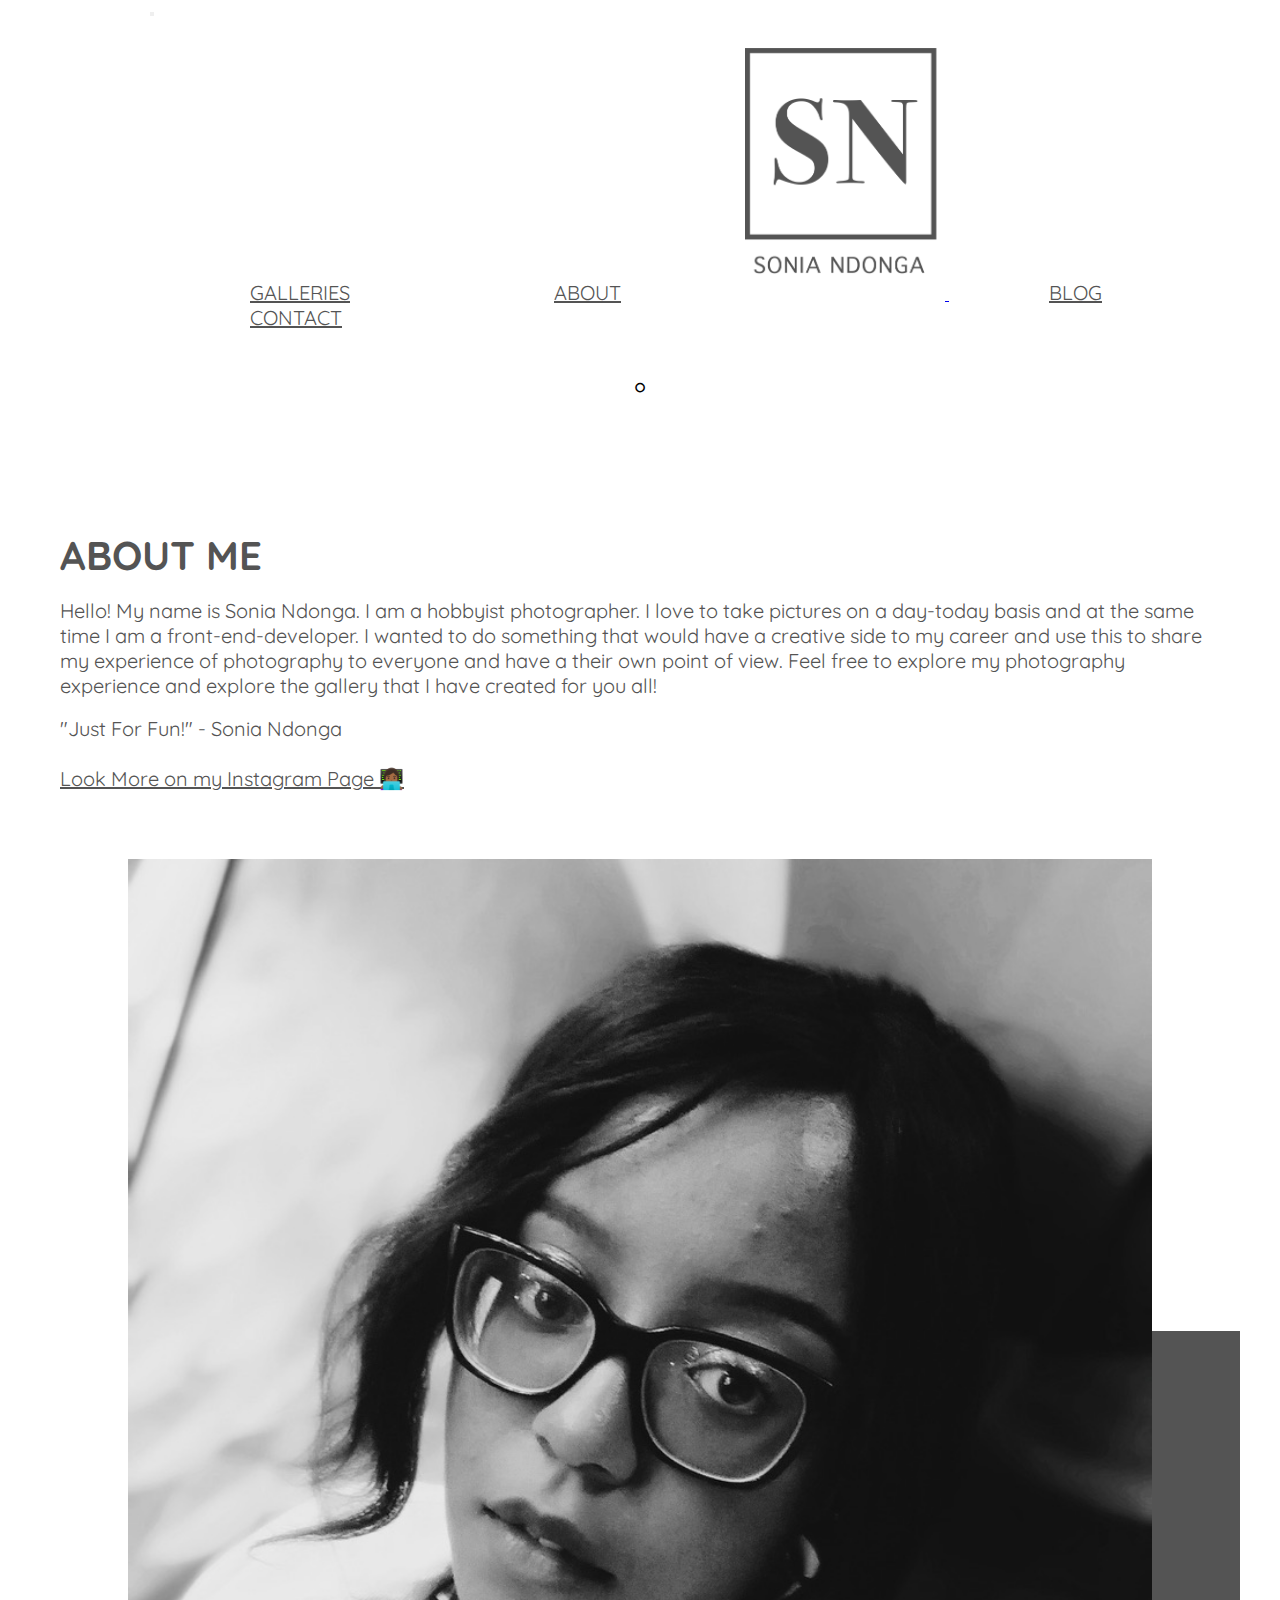
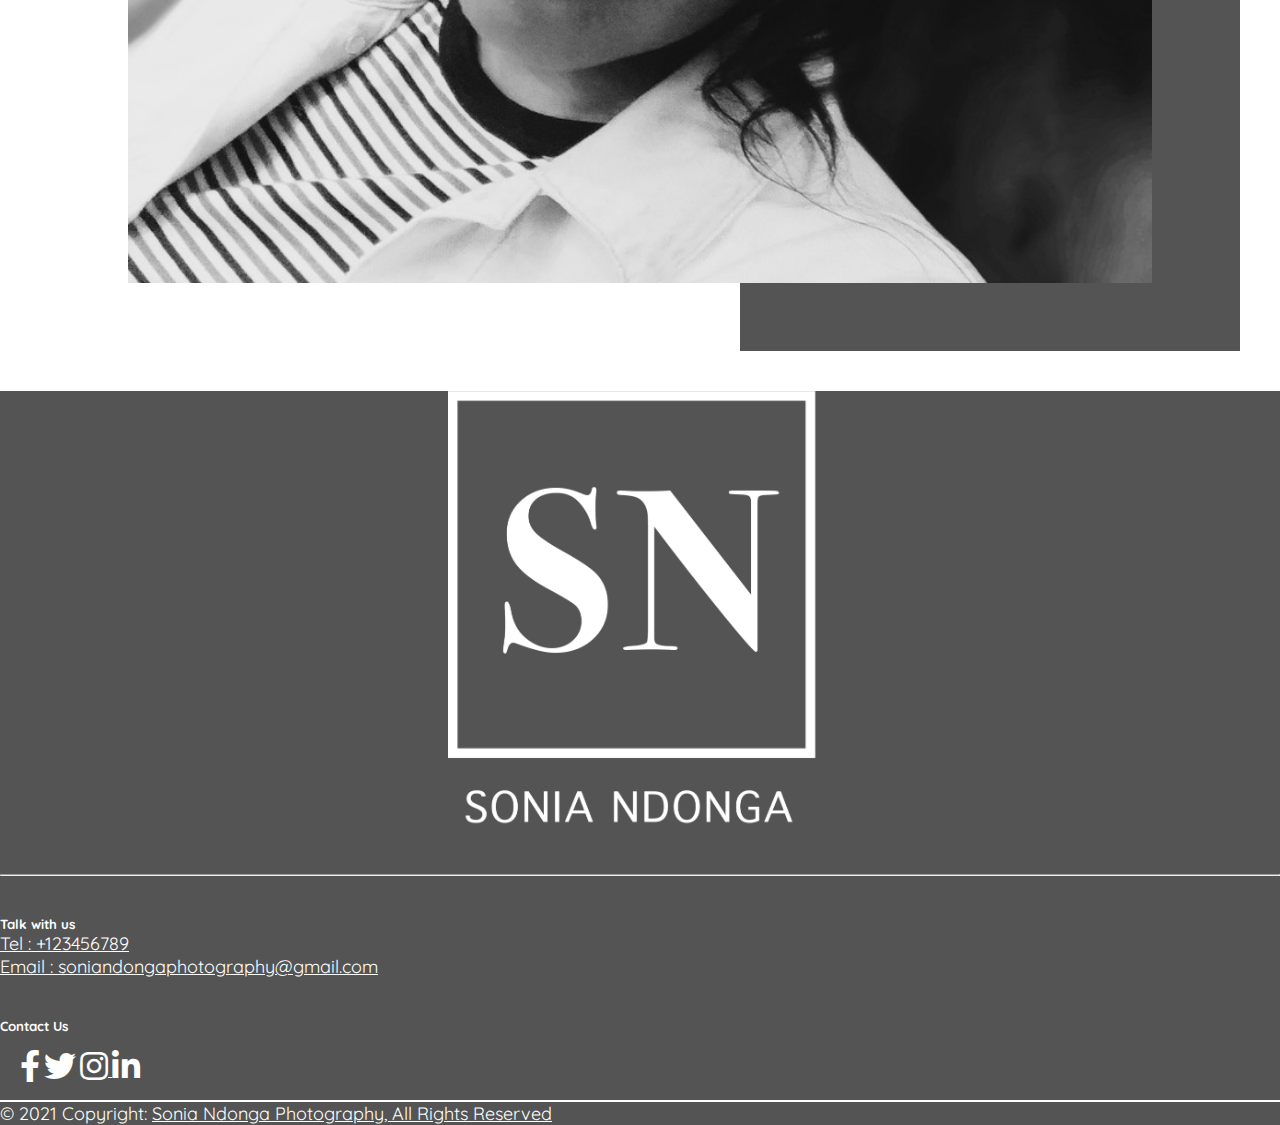
<file: about.html>
<!DOCTYPE html>
<html lang="en">
  <head>
    <meta charset="UTF-8" />
    <meta name="viewport" content="width=device-width, initial-scale=1.0" />
    <title>S/N Photography Homepage</title>

    <!--Google Fonts Link-->
    <link rel="preconnect" href="https://fonts.googleapis.com" />
    <link rel="preconnect" href="https://fonts.gstatic.com" crossorigin />
    <link
      href="https://fonts.googleapis.com/css2?family=Quicksand&display=swap"
      rel="stylesheet"
    />

    <!-- Bootstrap CSS -->
    <link
      rel="stylesheet"
      href="https://cdn.jsdelivr.net/npm/bootstrap@4.5.3/dist/css/bootstrap.min.css"
      integrity="sha384-TX8t27EcRE3e/ihU7zmQxVncDAy5uIKz4rEkgIXeMed4M0jlfIDPvg6uqKI2xXr2"
      crossorigin="anonymous"
    />

    <!-- Font Awesome -->
    <link
      rel="stylesheet"
      href="https://use.fontawesome.com/releases/v5.8.2/css/all.css"
    />

    <!--CSS Link-->
    <link rel="stylesheet" href="./src/style.css" />

    <!--Tab Icon Web-->

    <link rel="icon" href="./images/Sonia_Ndonga_Logo.png" />
  </head>

  <body class="gallery-bg">
    <header>
      <div class="container">
        <div class="row">
          <div class="col">
            <nav class="navbar navbar-expand-lg navbar-color">
              <div class="container-fluid">
                <!-- <a class="navbar-brand" href="#">Navbar</a> -->
                <button
                  class="navbar-toggler"
                  type="button"
                  data-bs-toggle="collapse"
                  data-bs-target="#navbarNavAltMarkup"
                  aria-controls="navbarNavAltMarkup"
                  aria-expanded="false"
                  aria-label="Toggle navigation"
                >
                  <span class="navbar-toggler-icon"></span>
                </button>
                <div
                  class="collapse navbar-collapse justify-content-center"
                  id="navbarNavAltMarkup"
                >
                  <div class="navbar-nav">
                    <a class="nav-link nav-link-gallery" href="gallery.html"
                      >Galleries</a
                    >
                    <a class="nav-link nav-link-gallery" href="about.html"
                      >About</a
                    >
                    <a href="./index.html">
                      <img
                        class="navbar-brand logo"
                        alt="Sonia_Ndonga_Logo"
                        src="./images//Sonia_Ndonga_Photography_Logo.png"
                      />
                    </a>
                    <a class="nav-link nav-link-gallery" href="blog.html"
                      >Blog</a
                    >
                    <a class="nav-link nav-link-gallery" href="contact.html"
                      >Contact</a
                    >
                  </div>
                </div>
              </div>
            </nav>
          </div>
        </div>
      </div>
    </header>

    <div class="clear"></div>

    <section class="about-me-info">
      <div class="container-fluid">
        <div class="row">
          <div class="col">
            <div class="about-me">
              <div class="row">
                <div class="col-md-1">
                  <h1 class="bullet-point about-box">◦</h1>
                </div>
                <div class="col-sm-5 about-box">
                  <h1 class="about-sonia bullet-point">About Me</h1>
                  <br />
                  <p class="about-text">
                    Hello! My name is Sonia Ndonga. I am a hobbyist
                    photographer. I love to take pictures on a day-today basis
                    and at the same time I am a front-end-developer. I wanted to
                    do something that would have a creative side to my career
                    and use this to share my experience of photography to
                    everyone and have a their own point of view. Feel free to
                    explore my photography experience and explore the gallery
                    that I have created for you all!
                  </p>
                  <br />
                  <p class="about-text">
                    "Just For Fun!" - Sonia Ndonga

                    <br />
                    <br />
                  </p>
                  <a
                    href="https://www.instagram.com/sonia.lizzie/"
                    class="read-more-link"
                    target="blank"
                    >Look More on my Instagram Page 👩🏾‍💻</a
                  >
                </div>
                <div class="col-sm-6 img-background">
                  <img
                    class="sonia-img"
                    src="./images/Sonia_Ndonga.jpeg"
                    alt="Sonia_Ndonga"
                  />
                  <div class="sonia-img-1"></div>
                </div>
              </div>
            </div>
          </div>
        </div>
      </div>
    </section>

    <div class="clear"></div>

    <!-- Footer -->
    <footer class="page-footer font-small bg-footer pt-4">
      <!-- Footer Links -->
      <div class="container-fluid text-center text-md-left">
        <!-- Grid row -->
        <div class="row">
          <!-- Grid column -->
          <div class="col-md-6 mt-md-0 mt-3">
            <!-- Content -->
            <a href="./homepage.html">
              <img
                class="footer-logo"
                src="./images/Sonia_Ndonga_Logo.png"
                alt="Coda Festival Footer Logo"
              />
            </a>
          </div>
          <!-- Grid column -->

          <hr class="clearfix w-100 d-md-none pb-3" />

          <!-- Grid column -->
          <div class="col-md-3 mb-md-0 mb-3 footer-contact-us">
            <!-- Links -->
            <h5 class="text-uppercase">Talk with us</h5>

            <ul class="list-unstyled">
              <li>
                <a class="footer-info" href="#!">Tel : +123456789</a>
              </li>
              <li>
                <a class="footer-info" href="#!"
                  >Email : soniandongaphotography@gmail.com</a
                >
              </li>
            </ul>
          </div>
          <!-- Grid column -->

          <!-- Grid column -->
          <div class="col-md-3 mb-md-0 mb-3 footer-social-media">
            <!-- Links -->
            <h5 class="text-uppercase">Contact Us</h5>

            <div class="row footer-icon">
              <!-- Facebook -->
              <a class="fb-ic">
                <i
                  class="fab fa-facebook-f fa-lg white-text mr-md-5 mr-3 fa-2x"
                >
                </i>
              </a>
              <!-- Twitter -->
              <a class="tw-ic">
                <i class="fab fa-twitter fa-lg white-text mr-md-5 mr-3 fa-2x">
                </i>
              </a>

              <!--Instagram-->
              <a
                class="ins-ic"
                href="https://www.instagram.com/sonia.n.photography/"
                target="blank"
              >
                <i class="fab fa-instagram fa-lg white-text mr-md-5 mr-3 fa-2x">
                </i>
              </a>

              <!--Linkedin -->
              <a class="li-ic">
                <i
                  class="fab fa-linkedin-in fa-lg white-text mr-md-5 mr-3 fa-2x"
                >
                </i>
              </a>
            </div>
          </div>
          <!-- Grid column -->
        </div>
        <!-- Grid row -->
      </div>
      <!-- Footer Links -->

      <hr class="footer-line" />

      <!-- Copyright -->
      <div
        class="footer-copyright text-center py-3 text-uppercase footer-sonia-copyright"
      >
        © 2021 Copyright:
        <a href="#" class="sonia-photo-text-link">
          Sonia Ndonga Photography, All Rights Reserved</a
        >
      </div>
      <!-- Copyright -->
    </footer>
    <!-- Footer -->
    <!--Closing Footer Section-->
  </body>
</html>
</file>
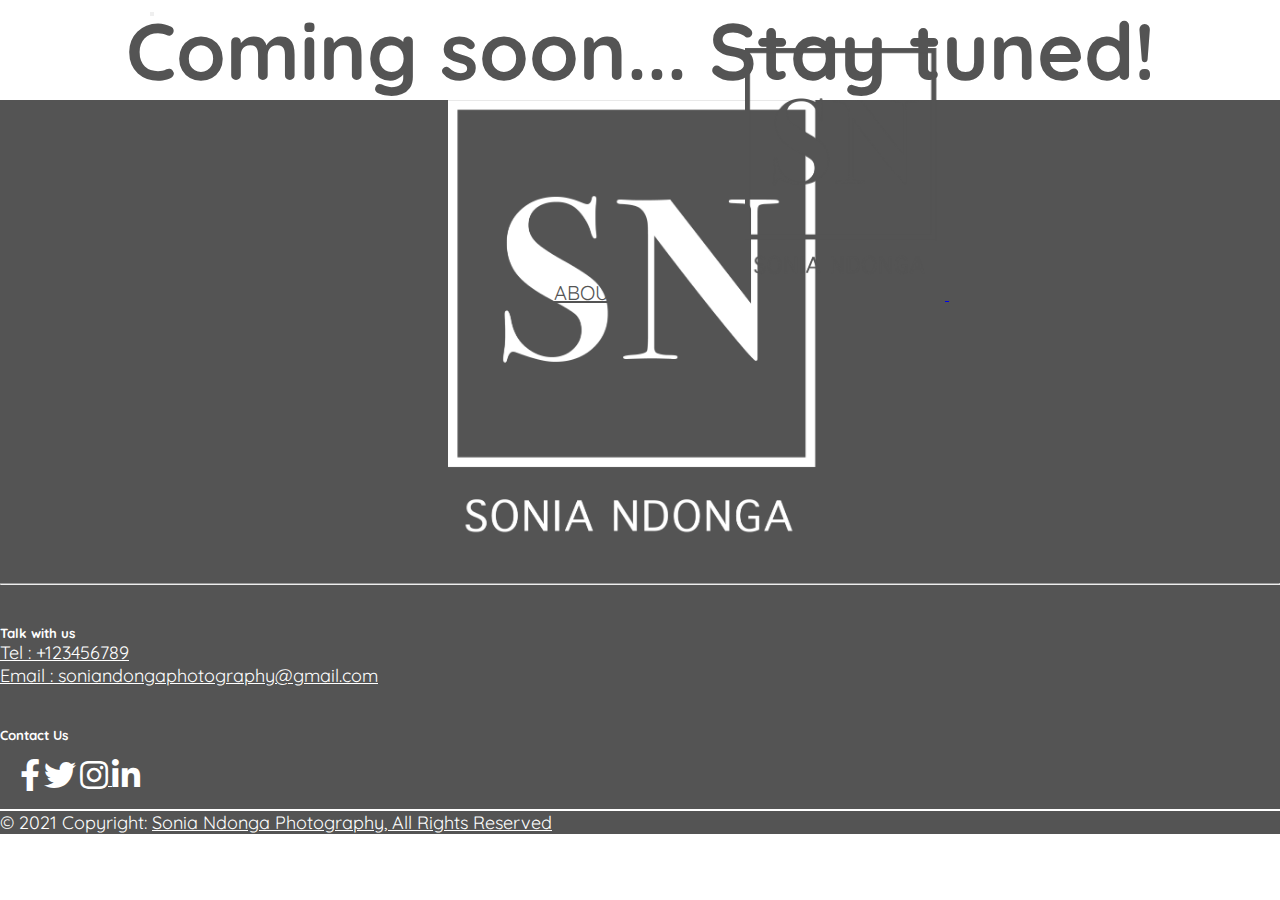
<file: blog.html>
<!DOCTYPE html>
<html lang="en">
  <head>
    <meta charset="UTF-8" />
    <meta name="viewport" content="width=device-width, initial-scale=1.0" />
    <title>S/N Photography Homepage</title>

    <!--Google Fonts Link-->
    <link rel="preconnect" href="https://fonts.googleapis.com" />
    <link rel="preconnect" href="https://fonts.gstatic.com" crossorigin />
    <link
      href="https://fonts.googleapis.com/css2?family=Quicksand&display=swap"
      rel="stylesheet"
    />

    <!-- Bootstrap CSS -->
    <link
      rel="stylesheet"
      href="https://cdn.jsdelivr.net/npm/bootstrap@4.5.3/dist/css/bootstrap.min.css"
      integrity="sha384-TX8t27EcRE3e/ihU7zmQxVncDAy5uIKz4rEkgIXeMed4M0jlfIDPvg6uqKI2xXr2"
      crossorigin="anonymous"
    />

    <!-- Font Awesome -->
    <link
      rel="stylesheet"
      href="https://use.fontawesome.com/releases/v5.8.2/css/all.css"
    />

    <!--CSS Link-->
    <link rel="stylesheet" href="./src/style.css" />

    <!--Tab Icon Web-->

    <link rel="icon" href="./images/Sonia_Ndonga_Logo.png" />
  </head>

  <body class="gallery-bg">
    <header>
      <div class="container">
        <div class="row">
          <div class="col">
            <nav class="navbar navbar-expand-lg navbar-color">
              <div class="container-fluid">
                <!-- <a class="navbar-brand" href="#">Navbar</a> -->
                <button
                  class="navbar-toggler"
                  type="button"
                  data-bs-toggle="collapse"
                  data-bs-target="#navbarNavAltMarkup"
                  aria-controls="navbarNavAltMarkup"
                  aria-expanded="false"
                  aria-label="Toggle navigation"
                >
                  <span class="navbar-toggler-icon"></span>
                </button>
                <div
                  class="collapse navbar-collapse justify-content-center"
                  id="navbarNavAltMarkup"
                >
                  <div class="navbar-nav">
                    <a class="nav-link nav-link-gallery" href="gallery.html"
                      >Galleries</a
                    >
                    <a class="nav-link nav-link-gallery" href="about.html"
                      >About</a
                    >
                    <a href="./index.html">
                      <img
                        class="navbar-brand logo"
                        alt="Sonia_Ndonga_Logo"
                        src="./images//Sonia_Ndonga_Photography_Logo.png"
                      />
                    </a>
                    <a class="nav-link nav-link-gallery" href="blog.html"
                      >Blog</a
                    >
                    <a class="nav-link nav-link-gallery" href="contact.html"
                      >Contact</a
                    >
                  </div>
                </div>
              </div>
            </nav>
          </div>
        </div>
      </div>
    </header>

    <div class="clear"></div>

    <div class="coming-soon">
      <h1>Coming soon... Stay tuned!</h1>
    </div>

    <!-- Footer -->
    <footer class="page-footer font-small bg-footer pt-4">
      <!-- Footer Links -->
      <div class="container-fluid text-center text-md-left">
        <!-- Grid row -->
        <div class="row">
          <!-- Grid column -->
          <div class="col-md-6 mt-md-0 mt-3">
            <!-- Content -->
            <a href="./homepage.html">
              <img
                class="footer-logo"
                src="./images/Sonia_Ndonga_Logo.png"
                alt="Coda Festival Footer Logo"
              />
            </a>
          </div>
          <!-- Grid column -->

          <hr class="clearfix w-100 d-md-none pb-3" />

          <!-- Grid column -->
          <div class="col-md-3 mb-md-0 mb-3 footer-contact-us">
            <!-- Links -->
            <h5 class="text-uppercase">Talk with us</h5>

            <ul class="list-unstyled">
              <li>
                <a class="footer-info" href="#!">Tel : +123456789</a>
              </li>
              <li>
                <a class="footer-info" href="#!"
                  >Email : soniandongaphotography@gmail.com</a
                >
              </li>
            </ul>
          </div>
          <!-- Grid column -->

          <!-- Grid column -->
          <div class="col-md-3 mb-md-0 mb-3 footer-social-media">
            <!-- Links -->
            <h5 class="text-uppercase">Contact Us</h5>

            <div class="row footer-icon">
              <!-- Facebook -->
              <a class="fb-ic">
                <i
                  class="fab fa-facebook-f fa-lg white-text mr-md-5 mr-3 fa-2x"
                >
                </i>
              </a>
              <!-- Twitter -->
              <a class="tw-ic">
                <i class="fab fa-twitter fa-lg white-text mr-md-5 mr-3 fa-2x">
                </i>
              </a>

              <!--Instagram-->
              <a
                class="ins-ic"
                href="https://www.instagram.com/sonia.n.photography/"
                target="blank"
              >
                <i class="fab fa-instagram fa-lg white-text mr-md-5 mr-3 fa-2x">
                </i>
              </a>

              <!--Linkedin -->
              <a class="li-ic">
                <i
                  class="fab fa-linkedin-in fa-lg white-text mr-md-5 mr-3 fa-2x"
                >
                </i>
              </a>
            </div>
          </div>
          <!-- Grid column -->
        </div>
        <!-- Grid row -->
      </div>
      <!-- Footer Links -->

      <hr class="footer-line" />

      <!-- Copyright -->
      <div
        class="footer-copyright text-center py-3 text-uppercase footer-sonia-copyright"
      >
        © 2021 Copyright:
        <a href="#" class="sonia-photo-text-link">
          Sonia Ndonga Photography, All Rights Reserved</a
        >
      </div>
      <!-- Copyright -->
    </footer>
    <!-- Footer -->
    <!--Closing Footer Section-->
  </body>
</html>
</file>
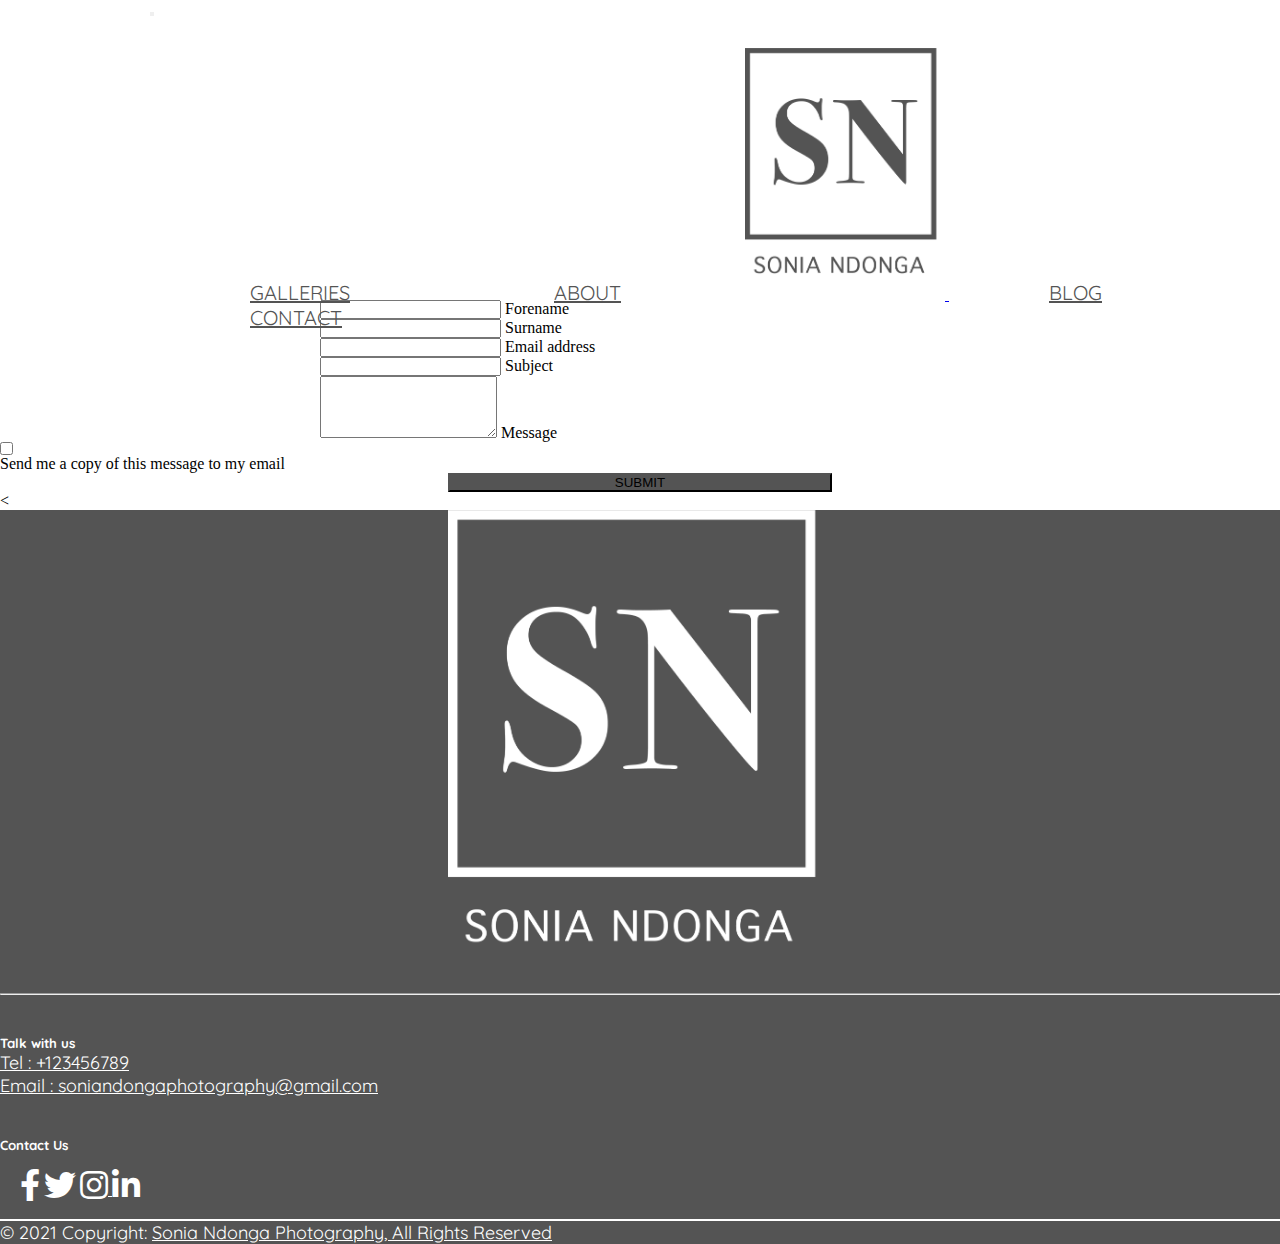
<file: contact.html>
<!DOCTYPE html>
<html lang="en">
  <head>
    <meta charset="UTF-8" />
    <meta name="viewport" content="width=device-width, initial-scale=1.0" />
    <title>S/N Photography Homepage</title>

    <!--Google Fonts Link-->
    <link rel="preconnect" href="https://fonts.googleapis.com" />
    <link rel="preconnect" href="https://fonts.gstatic.com" crossorigin />
    <link
      href="https://fonts.googleapis.com/css2?family=Quicksand&display=swap"
      rel="stylesheet"
    />

    <!-- Bootstrap CSS -->
    <link
      rel="stylesheet"
      href="https://cdn.jsdelivr.net/npm/bootstrap@4.5.3/dist/css/bootstrap.min.css"
      integrity="sha384-TX8t27EcRE3e/ihU7zmQxVncDAy5uIKz4rEkgIXeMed4M0jlfIDPvg6uqKI2xXr2"
      crossorigin="anonymous"
    />

    <!-- Font Awesome -->
    <link
      rel="stylesheet"
      href="https://use.fontawesome.com/releases/v5.8.2/css/all.css"
    />

    <!--CSS Link-->
    <link rel="stylesheet" href="./src/style.css" />

    <!--Tab Icon Web-->

    <link rel="icon" href="./images/Sonia_Ndonga_Logo.png" />
  </head>

  <body class="gallery-bg">
    <header>
      <div class="container">
        <div class="row">
          <div class="col">
            <nav class="navbar navbar-expand-lg navbar-color">
              <div class="container-fluid">
                <!-- <a class="navbar-brand" href="#">Navbar</a> -->
                <button
                  class="navbar-toggler"
                  type="button"
                  data-bs-toggle="collapse"
                  data-bs-target="#navbarNavAltMarkup"
                  aria-controls="navbarNavAltMarkup"
                  aria-expanded="false"
                  aria-label="Toggle navigation"
                >
                  <span class="navbar-toggler-icon"></span>
                </button>
                <div
                  class="collapse navbar-collapse justify-content-center"
                  id="navbarNavAltMarkup"
                >
                  <div class="navbar-nav">
                    <a class="nav-link nav-link-gallery" href="gallery.html"
                      >Galleries</a
                    >
                    <a class="nav-link nav-link-gallery" href="about.html"
                      >About</a
                    >
                    <a href="./index.html">
                      <img
                        class="navbar-brand logo"
                        alt="Sonia_Ndonga_Logo"
                        src="./images//Sonia_Ndonga_Photography_Logo.png"
                      />
                    </a>
                    <a class="nav-link nav-link-gallery" href="blog.html"
                      >Blog</a
                    >
                    <a class="nav-link nav-link-gallery" href="contact.html"
                      >Contact</a
                    >
                  </div>
                </div>
              </div>
            </nav>
          </div>
        </div>
      </div>
    </header>

    <div class="clear"></div>

    <!--Opening Contact Form-->
    <section class="container contact-form">
      <form>
        <!-- First Name input -->
        <div class="form-outline mb-4">
          <input type="text" id="form4Example1" class="form-control" />
          <label class="form-label" for="form4Example1">Forename</label>
        </div>

        <!-- Last Name input -->
        <div class="form-outline mb-4">
          <input type="text" id="form4Example2" class="form-control" />
          <label class="form-label" for="form4Example2">Surname</label>
        </div>

        <!-- Email input -->
        <div class="form-outline mb-4">
          <input type="email" id="form4Example3" class="form-control" />
          <label class="form-label" for="form4Example3">Email address</label>
        </div>

        <!-- Subject input -->
        <div class="form-outline mb-4">
          <input type="text" id="form4Example4" class="form-control" />
          <label class="form-label" for="form4Example4">Subject</label>
        </div>

        <!-- Message input -->
        <div class="form-outline mb-4">
          <textarea class="form-control" id="form4Example5" rows="4"></textarea>
          <label class="form-label" for="form4Example5">Message</label>
        </div>

        <!-- Checkbox -->
        <div class="form-check d-flex justify-content-center mb-4">
          <input
            class="form-check-input me-2 check-form"
            type="checkbox"
            value=""
            id="form4Example4"
          />
          <label
            class="form-check-label check-contact-info"
            for="form4Example4"
          >
            Send me a copy of this message to my email
          </label>
        </div>

        <!-- Submit button -->
        <button
          type="submit"
          class="btn btn-primary btn-block mb-4 button-contact"
        >
          SUBMIT
        </button>
      </form>
    </section>
    <<!--Closing Contact Form-->

    <!-- Footer -->
    <footer class="page-footer font-small bg-footer pt-4">
      <!-- Footer Links -->
      <div class="container-fluid text-center text-md-left">
        <!-- Grid row -->
        <div class="row">
          <!-- Grid column -->
          <div class="col-md-6 mt-md-0 mt-3">
            <!-- Content -->
            <a href="./homepage.html">
              <img
                class="footer-logo"
                src="./images/Sonia_Ndonga_Logo.png"
                alt="Coda Festival Footer Logo"
              />
            </a>
          </div>
          <!-- Grid column -->

          <hr class="clearfix w-100 d-md-none pb-3" />

          <!-- Grid column -->
          <div class="col-md-3 mb-md-0 mb-3 footer-contact-us">
            <!-- Links -->
            <h5 class="text-uppercase">Talk with us</h5>

            <ul class="list-unstyled">
              <li>
                <a class="footer-info" href="#!">Tel : +123456789</a>
              </li>
              <li>
                <a class="footer-info" href="#!"
                  >Email : soniandongaphotography@gmail.com</a
                >
              </li>
            </ul>
          </div>
          <!-- Grid column -->

          <!-- Grid column -->
          <div class="col-md-3 mb-md-0 mb-3 footer-social-media">
            <!-- Links -->
            <h5 class="text-uppercase">Contact Us</h5>

            <div class="row footer-icon">
              <!-- Facebook -->
              <a class="fb-ic">
                <i
                  class="fab fa-facebook-f fa-lg white-text mr-md-5 mr-3 fa-2x"
                >
                </i>
              </a>
              <!-- Twitter -->
              <a class="tw-ic">
                <i class="fab fa-twitter fa-lg white-text mr-md-5 mr-3 fa-2x">
                </i>
              </a>

              <!--Instagram-->
              <a
                class="ins-ic"
                href="https://www.instagram.com/sonia.n.photography/"
                target="blank"
              >
                <i class="fab fa-instagram fa-lg white-text mr-md-5 mr-3 fa-2x">
                </i>
              </a>

              <!--Linkedin -->
              <a class="li-ic">
                <i
                  class="fab fa-linkedin-in fa-lg white-text mr-md-5 mr-3 fa-2x"
                >
                </i>
              </a>
            </div>
          </div>
          <!-- Grid column -->
        </div>
        <!-- Grid row -->
      </div>
      <!-- Footer Links -->

      <hr class="footer-line" />

      <!-- Copyright -->
      <div
        class="footer-copyright text-center py-3 text-uppercase footer-sonia-copyright"
      >
        © 2021 Copyright:
        <a href="#" class="sonia-photo-text-link">
          Sonia Ndonga Photography, All Rights Reserved</a
        >
      </div>
      <!-- Copyright -->
    </footer>
    <!-- Footer -->
    <!--Closing Footer Section-->
  </body>
</html>
</file>
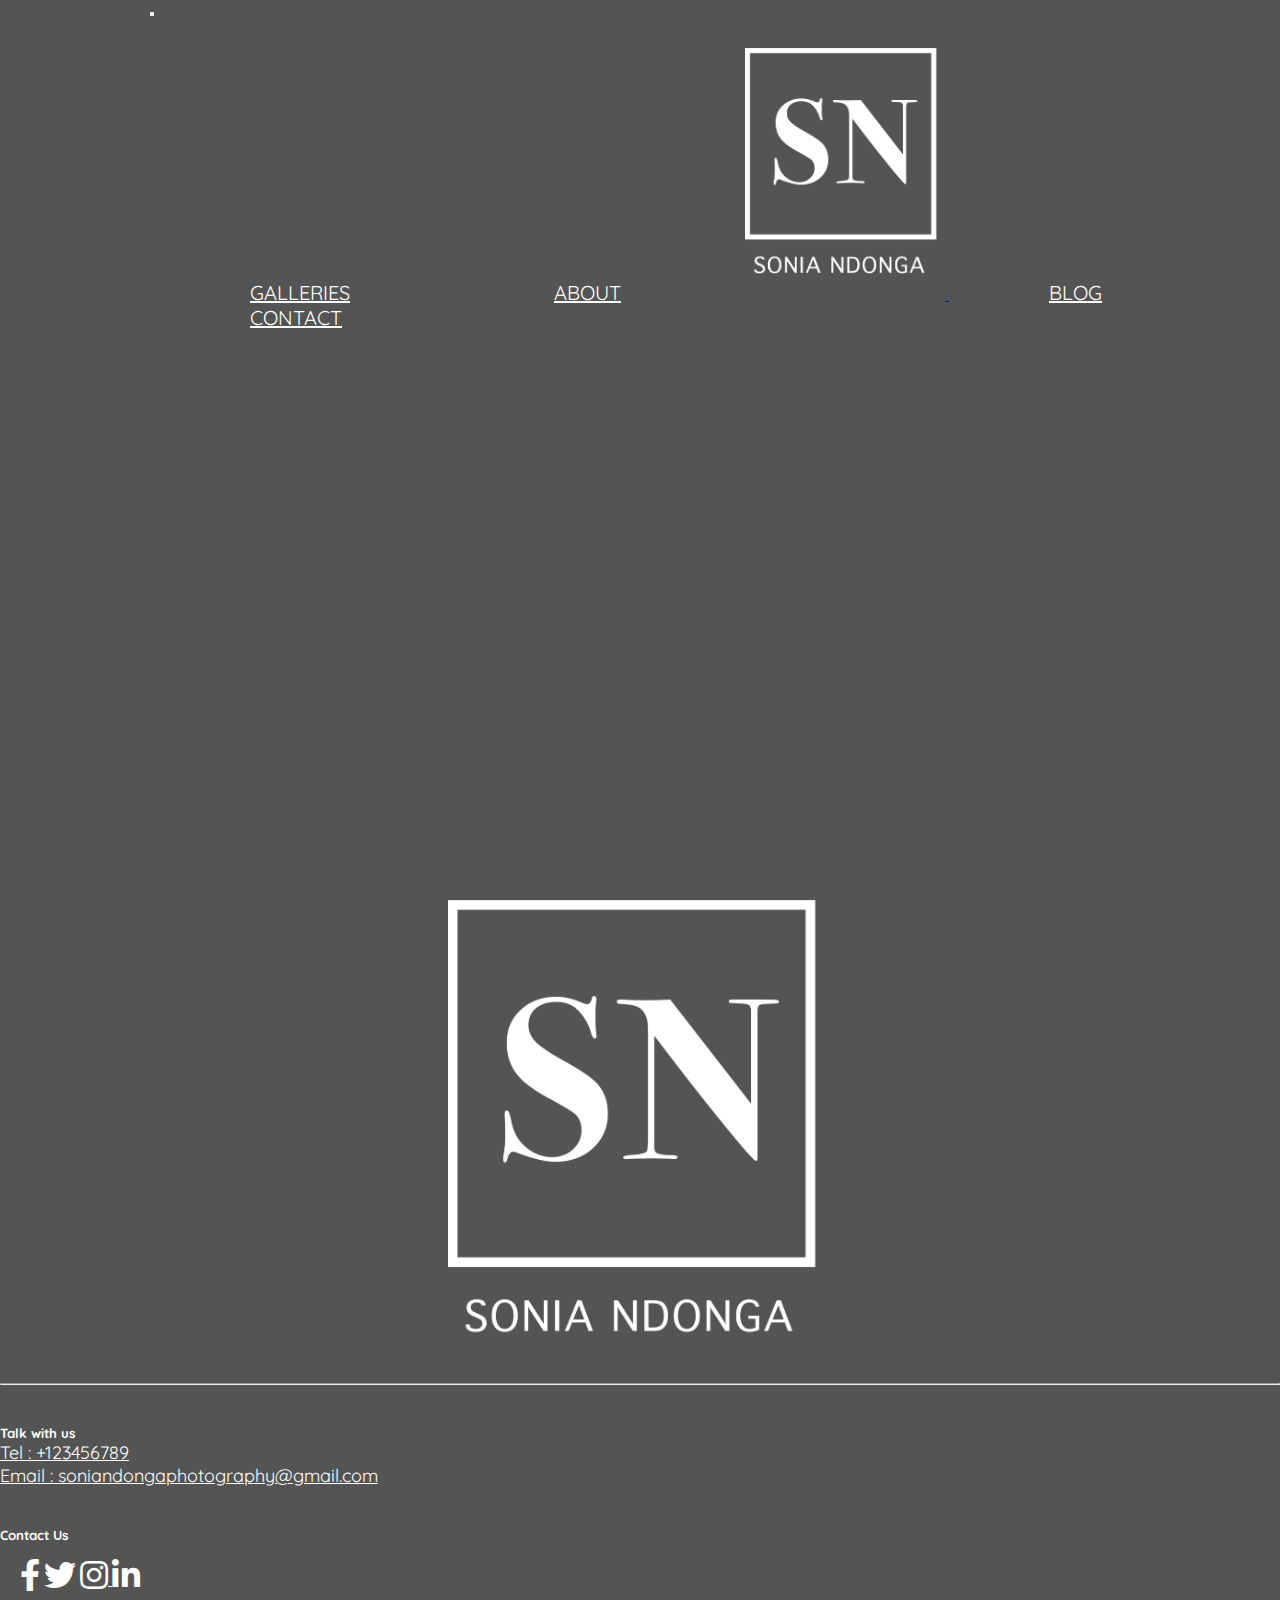
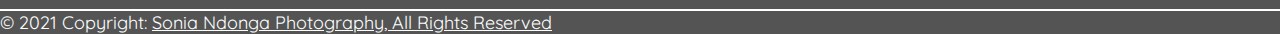
<file: homepage.html>
<!DOCTYPE html>
<html lang="en">
  <head>
    <meta charset="UTF-8" />
    <meta name="viewport" content="width=device-width, initial-scale=1.0" />
    <title>S/N Photography Homepage</title>

    <!--Google Fonts Link-->
    <link rel="preconnect" href="https://fonts.googleapis.com" />
    <link rel="preconnect" href="https://fonts.gstatic.com" crossorigin />
    <link
      href="https://fonts.googleapis.com/css2?family=Quicksand&display=swap"
      rel="stylesheet"
    />

    <!-- Bootstrap CSS -->
    <link
      rel="stylesheet"
      href="https://cdn.jsdelivr.net/npm/bootstrap@4.5.3/dist/css/bootstrap.min.css"
      integrity="sha384-TX8t27EcRE3e/ihU7zmQxVncDAy5uIKz4rEkgIXeMed4M0jlfIDPvg6uqKI2xXr2"
      crossorigin="anonymous"
    />

    <!--Bootstrap Javascript-->

    <!-- Font Awesome -->
    <link
      rel="stylesheet"
      href="https://use.fontawesome.com/releases/v5.8.2/css/all.css"
    />

    <!--CSS Link-->
    <link rel="stylesheet" href="./src/style.css" />

    <!--Tab Icon Web-->

    <link rel="icon" href="./images/Sonia_Ndonga_Logo.png" />
  </head>
  <body class="homepage-bg">
    <header>
      <div class="container">
        <div class="row">
          <div class="col">
            <nav class="navbar navbar-expand-lg navbar-color">
              <div class="container-fluid">
                <!-- <a class="navbar-brand" href="#">Navbar</a> -->
                <button
                  class="navbar-toggler"
                  type="button"
                  data-bs-toggle="collapse"
                  data-bs-target="#navbarNavAltMarkup"
                  aria-controls="navbarNavAltMarkup"
                  aria-expanded="false"
                  aria-label="Toggle navigation"
                >
                  <span class="navbar-toggler-icon"></span>
                </button>
                <div
                  class="collapse navbar-collapse justify-content-center"
                  id="navbarNavAltMarkup"
                >
                  <div class="navbar-nav">
                    <a class="nav-link" href="gallery.html">Galleries</a>
                    <a class="nav-link" href="about.html">About</a>
                    <a href="./index.html">
                      <img
                        class="navbar-brand logo"
                        alt="Sonia_Ndonga_Logo"
                        src="./images/Sonia_Ndonga_Logo.png"
                      />
                    </a>
                    <a class="nav-link" href="blog.html">Blog</a>
                    <a class="nav-link" href="#">Contact</a>
                  </div>
                </div>
              </div>
            </nav>
          </div>
        </div>
      </div>
    </header>

    <div class="slideshow">
      <div class="slideshow-item">
        <img src="./images/Wood_Quay_Bridge.jpg" alt="" />
      </div>

      <div class="slideshow-item">
        <img src="./images/OConnell_Bridge.JPG" alt="" />
      </div>

      <div class="slideshow-item">
        <img src="./images/ Sea_Dun_Laroghire.JPG" alt="" />
      </div>
    </div>

    <!-- Footer -->
    <footer class="page-footer font-small bg-footer pt-4">
      <!-- Footer Links -->
      <div class="container-fluid text-center text-md-left">
        <!-- Grid row -->
        <div class="row">
          <!-- Grid column -->
          <div class="col-md-6 mt-md-0 mt-3">
            <!-- Content -->
            <a href="./homepage.html">
              <img
                class="footer-logo"
                src="./images/Sonia_Ndonga_Logo.png"
                alt="Coda Festival Footer Logo"
              />
            </a>
          </div>
          <!-- Grid column -->

          <hr class="clearfix w-100 d-md-none pb-3" />

          <!-- Grid column -->
          <div class="col-md-3 mb-md-0 mb-3 footer-contact-us">
            <!-- Links -->
            <h5 class="text-uppercase">Talk with us</h5>

            <ul class="list-unstyled">
              <li>
                <a class="footer-info" href="#!">Tel : +123456789</a>
              </li>
              <li>
                <a class="footer-info" href="#!"
                  >Email : soniandongaphotography@gmail.com</a
                >
              </li>
            </ul>
          </div>
          <!-- Grid column -->

          <!-- Grid column -->
          <div class="col-md-3 mb-md-0 mb-3 footer-social-media">
            <!-- Links -->
            <h5 class="text-uppercase">Contact Us</h5>

            <div class="row footer-icon">
              <!-- Facebook -->
              <a class="fb-ic">
                <i
                  class="fab fa-facebook-f fa-lg white-text mr-md-5 mr-3 fa-2x"
                >
                </i>
              </a>
              <!-- Twitter -->
              <a class="tw-ic">
                <i class="fab fa-twitter fa-lg white-text mr-md-5 mr-3 fa-2x">
                </i>
              </a>

              <!--Instagram-->
              <a
                class="ins-ic"
                href="https://www.instagram.com/sonia.n.photography/"
                target="blank"
              >
                <i class="fab fa-instagram fa-lg white-text mr-md-5 mr-3 fa-2x">
                </i>
              </a>

              <!--Linkedin -->
              <a class="li-ic">
                <i
                  class="fab fa-linkedin-in fa-lg white-text mr-md-5 mr-3 fa-2x"
                >
                </i>
              </a>
            </div>
          </div>
          <!-- Grid column -->
        </div>
        <!-- Grid row -->
      </div>
      <!-- Footer Links -->

      <hr class="footer-line" />

      <!-- Copyright -->
      <div
        class="footer-copyright text-center py-3 text-uppercase footer-sonia-copyright"
      >
        © 2021 Copyright:
        <a href="#" class="sonia-photo-text-link">
          Sonia Ndonga Photography, All Rights Reserved</a
        >
      </div>
      <!-- Copyright -->
    </footer>
    <!-- Footer -->

    <!--Closing Footer Section-->
  </body>
</html>
</file>
<file: src/style.css>
* {
  margin: 0;
  padding: 0;
}

body {
  width: 100%;
  height: 100%;
  margin: 0;
  padding: 0;
  overflow-x: hidden;
  min-width: xxpx;
}

.clear {
  clear: both;
}

.homepage-bg {
  background-color: #545454;
}

.bg-image {
  position: relative;
  height: 100vh;
  width: 100%;
  display: flex;
  align-items: center;
  justify-content: center;
  background-image: url(../images/tree-bg.jpg);
  background-position: center;
  background-size: cover;
}

.bg-image::before {
  content: "";
  position: absolute;
  top: 0px;
  right: 0px;
  bottom: 0px;
  left: 0px;
  background-color: rgba(0, 0, 0, 0.25);
}

/* .bg-image {
  background-color: #545454;
} */

.gallery-bg {
  background-color: #fff;
}

.clear {
  clear: both;
}

.heading-logo {
  display: block;
  margin: 80px auto;
  width: 300px;
  justify-content: space-around;
}

.heading-para {
  display: block;
  margin: 0px auto;
  text-align: center;
  font-size: 22px;
  color: #fff;
  font-family: "Quicksand", sans-serif;
}

.heading-button {
  display: block;
  margin: 20px auto;
  padding: 15px 25px;
  color: #fff;
  font-size: 30px;
  font-family: "Quicksand", sans-serif;
  text-transform: uppercase;
  background-color: transparent;
  border: 3px solid white;
  transition: all 200ms ease-in-out;
}

:hover.heading-button {
  background-color: #ffffff;
  color: #000000;
  border: 3px solid #fff;
  cursor: pointer;
}

.heading-button-link {
  color: #fff;
  text-decoration: none;
}

:hover.heading-button-link {
  color: #000000;
  text-decoration: none;
}

.logo {
  padding-left: 20px;
  width: 200px;
  margin-top: 30px;
}

.nav-link {
  padding: 70px;
  margin: 30px;
  font-size: 20px;
  font-family: "Quicksand", sans-serif;
  text-transform: uppercase;
  color: #fff;
}

:hover.nav-link {
  color: #34495e;
}

.nav-link-gallery {
  padding: 70px;
  margin: 30px;
  font-size: 20px;
  font-family: "Quicksand", sans-serif;
  text-transform: uppercase;
  color: #545454;
}

:hover.nav-link-gallery {
  color: #34495e;
}

.navbar-color {
  position: absolute;
  z-index: 5;
  /* background-color: lightcyan; */
  padding-left: 150px;
  display: block;
  margin: 0 auto;
}

.slideshow {
  width: 100%;
  height: 100vh;
  position: relative;
  overflow: hidden;
}

.slideshow-item {
  width: inherit;
  height: inherit;
  position: absolute;
  opacity: 0;
  animation: cycleImages 31s infinite;
}

.slideshow-item img {
  width: 100%;
  height: 100%;
  object-fit: cover;
  animation: zoom 31s infinite;
}

.slideshow-item:nth-child(1),
.slideshow-item:nth-child(1) img {
  animation-delay: 0s;
}

.slideshow-item:nth-child(2),
.slideshow-item:nth-child(2) img {
  animation-delay: 10s;
}

.slideshow-item:nth-child(3),
.slideshow-item:nth-child(3) img {
  animation-delay: 20s;
}

@keyframes cycleImages {
  25% {
    opacity: 1;
  }

  45% {
    opacity: 0;
  }
}

@keyframes zoom {
  100% {
    transform: scale(1.3);
  }
}

@media screen and (max-width: 1000px) {
}

@media only screen and (max-width: 600px) {
  /*Big smartphones [426px -> 600px]*/
}
@media only screen and (max-width: 425px) {
  /*Small smartphones [325px -> 425px]*/
}

.gallery-title {
  display: block;
  margin: 0 auto;
  color: #545454;
  text-align: center;
  font-family: "Quicksand", sans-serif;
  font-size: 40px;
  padding-top: 240px;
  margin-left: 50px;
}

/*Instagram Section*/
.instafeed-container {
  display: block;
  margin: 0 auto;
}

.instagram-section {
  display: block;
  margin: 0 auto;
  padding-bottom: 120px;
}

/*ABOUT ME SECTION*/
.about-me-info {
  display: block;
  margin: 0 auto;
  padding-bottom: 40px;
}

.about-box {
  padding: 60px;
}

.about-me {
  padding-top: 300px;
}

.bullet-point {
  text-align: center;
  display: block;
  margin: 0 auto;
  font-family: "Quicksand", sans-serif;
  font-size: 40px;
}

.about-sonia {
  font-family: "Quicksand", sans-serif;
  display: block;
  margin: 0 auto;
  text-align: start;
  font-size: 40px;
  color: #545454;
  text-transform: uppercase;
}

.about-text {
  font-family: "Quicksand", sans-serif;
  font-size: 20px;
  display: block;
  margin: 0 auto;
  text-align: start;
  color: #545454;
}

.read-more-link {
  font-family: "Quicksand", sans-serif;
  font-size: 20px;
  color: #545454;
}

:hover.read-more-link {
  color: #000000;
}

.sonia-img {
  display: block;
  margin: 0 auto;
  margin-top: 8px;
  vertical-align: middle;
  position: relative;
  width: 80%;
  object-fit: cover;
}

.sonia-img-1 {
  background-color: #545454;
  display: block;
  margin: 0 auto;
  margin-top: -552px;
  margin-right: 40px;
  vertical-align: middle;
  width: 500px;
  right: 680px;
  height: 620px;
}

/*END OF ABOUT ME SECTION*/

/*Footer Background*/
.bg-footer {
  background-color: #545454;
  color: #ffffff; /*Font text*/
}

/*Footer Logo*/
.footer-logo {
  width: 30%;
  margin: 0 auto;
  display: block;
}

/*Footer Contact Information*/
.footer-info {
  color: #ffffff;
  font-family: "Quicksand", sans-serif;
  font-size: 18px;
}

:hover.footer-info {
  color: #fff;
}

.footer-contact-us {
  display: block;
  margin: 0 auto;
  padding-top: 40px;
}

.footer-social-media {
  display: block;
  margin: 0 auto;
  padding-top: 40px;
}

/*Footer icons row section*/
.footer-icon {
  padding: 20px;
  justify-content: center;
}

/*Footer Social Icons*/
/*Facebook icon*/
.fb-ic {
  color: #ffffff;
  cursor: pointer;
}

:hover.fb-ic {
  color: grey;
}

/*Twitter icon*/
.tw-ic {
  color: #ffffff;
  cursor: pointer;
}

:hover.tw-ic {
  color: grey;
}

/*Instagram icon*/
.ins-ic {
  color: #ffffff;
  cursor: pointer;
}

:hover.ins-ic {
  color: grey;
}

/*Linkedin icon*/
.li-ic {
  color: #ffffff;
  cursor: pointer;
}

:hover.li-ic {
  color: grey;
}

/*Footer Horizontal Line*/
.footer-line {
  border: 1px solid #fff;
}

.text-uppercase {
  color: #ffffff;
  font-family: "Quicksand", sans-serif;
}

/*Footer Sonia Ndonga Photography Copyright*/
.footer-sonia-copyright {
  color: #ffffff;
  font-family: "Quicksand", sans-serif;
  font-size: 18px;
}

/*Footer Coda Festival Text Link*/
.sonia-photo-text-link {
  color: #fff;
}

:hover.sonia-photo-text-link {
  color: #fff;
}

.coming-soon {
  display: block;
  margin: 0 auto;
  text-align: center;
  font-family: "Quicksand", sans-serif;
  color: #545454;
  font-size: 40px;
}

.contact-form {
  display: block;
  margin: 0 auto;
  padding-top: 300px;
}

.form-outline {
  width: 50%;
  display: block;
  margin: 0 auto;
}

.button-contact {
  background-color: #545454;
  width: 30%;
  text-align: center;
  display: block;
  margin: 0 auto;
}

:hover.button-contact {
  background-color: #34495e;
}

.check-form {
  display: block;
  margin-right: 340px;
}

.check-contact-info {
  display: block;
  margin: 0 auto;
  text-align: start;
}
</file>
